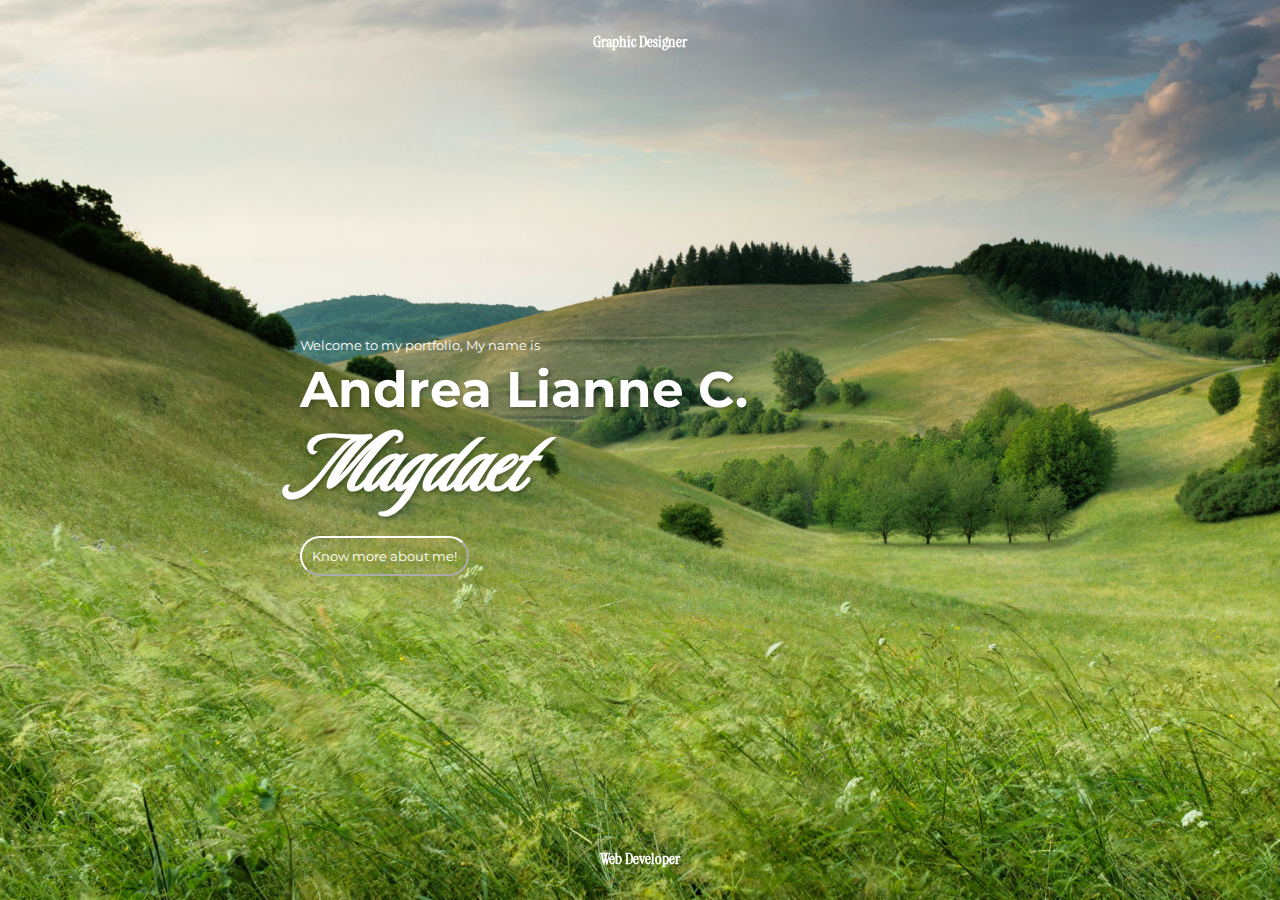
<file: index.html>
<!DOCTYPE html>
<html>
    <title>Aia's Portfolio</title>
    <head>
        <link rel="preconnect" href="https://fonts.googleapis.com">
        <link rel="preconnect" href="https://fonts.gstatic.com" crossorigin>
        <link href="https://fonts.googleapis.com/css2?family=Instrument+Serif:ital@0;1&display=swap" rel="stylesheet">
        <link href="https://fonts.googleapis.com/css2?family=Hurricane&family=Luxurious+Script&family=Montserrat:ital@1&display=swap" rel="stylesheet">
        <link href="https://fonts.googleapis.com/css2?family=Montserrat:ital,wght@0,100..900;1,100..900&display=swap" rel="stylesheet">
        
        <link rel="stylesheet" href="css/style.css">
    </head>

    <body class="homepage">
        <div class="top-txt">
        <h4>Graphic Designer</h4>
        </div>

        <div class="introduction">

        <div class="introtxt">
            <p>Welcome to my portfolio, My name is</p>
        </div>

        <div class="nameText1">
        <h1 style="font-size: 50px;">Andrea Lianne C.</h1>
        </div>

        <div class="nameText2">
        <h1 style="font-size: 100px;">Magdaet</h1>
        </div>

        <button class="button1" onclick="location.href='about.html';">Know more about me!</button>
        </div>
        
        <div class="bot-txt">
        <h4>Web Developer</h4>
        </div>
    </body>
</html>
</file>
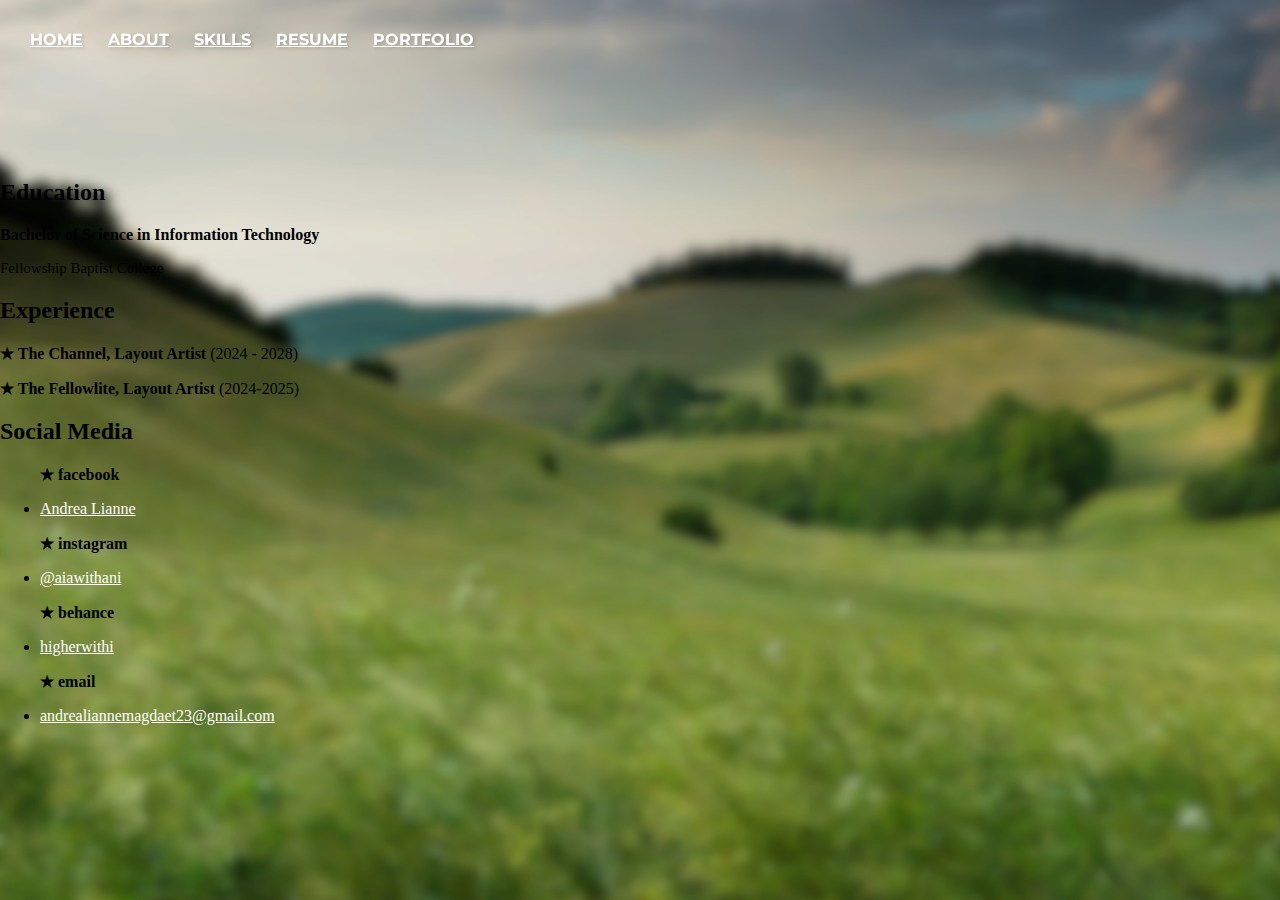
<file: resume.html>
<!DOCTYPE html>
<html>
        <title>Resume!</title>
        <head>
            <link rel="preconnect" href="https://fonts.googleapis.com">
            <link rel="preconnect" href="https://fonts.gstatic.com" crossorigin>
            <link href="https://fonts.googleapis.com/css2?family=Instrument+Serif:ital@0;1&display=swap" rel="stylesheet">
            <link href="https://fonts.googleapis.com/css2?family=Hurricane&family=Luxurious+Script&family=Montserrat:ital@1&display=swap" rel="stylesheet">
            <link href="https://fonts.googleapis.com/css2?family=Montserrat:ital,wght@0,100..900;1,100..900&display=swap" rel="stylesheet">
            <link rel="stylesheet" href="css/style.css">
    </head>

    <body id="resume">
        <div class="navigation">
            <a href="index.html">HOME</a>
            <a href="about.html">ABOUT</a>
            <a href="skills.html">SKILLS</a>
            <a href="resume.html">RESUME</a>
            <a href="portfolio.html">PORTFOLIO</a>
            </div>


            <div class="resume-container">
                <div class="RSleft-column">

                    <div class="section">
                        <h2 class="resume-h2">Education</h2>
                        <p class="resume-p"><strong>Bachelor of Science in Information Technology</strong></p>
                        <p class="resume-p" style="font-size: 15px;">Fellowship Baptist College</p>
                    </div>
        
                    <div class="section">
                        <h2 class="resume-h2">Experience</h2>
                        <p class="resume-p"><strong>★ The Channel, Layout Artist</strong> (2024 - 2028) </p>
                        <p class="resume-p"><strong>★ The Fellowlite, Layout Artist</strong> (2024-2025)</p>
                    </div>
                </div>
        
                <div class="RSright-column">
                    <h2 class="resume-h2">Social Media</h2>
                    <ul>
                        <p class="resume-p"><strong>★    facebook</strong></p>
                        <li><a href="https://www.facebook.com" target="_blank">Andrea Lianne</a></li>
                        <p class="resume-p"><strong>★    instagram</strong></p>
                        <li><a href="https://www.instagram.com" target="_blank">@aiawithani</a></li>
                        <p class="resume-p"><strong>★    behance</strong></p>
                        <li><a href="https://www.behance.net" target="_blank">higherwithi</a></li>
                        <p class="resume-p"><strong>★    email</strong></p>
                        <li><a href="mailto:youremail@example.com">andrealiannemagdaet23@gmail.com</a></li>
                    </ul>
                </div>
            </div>

    </body>
</html>
</file>
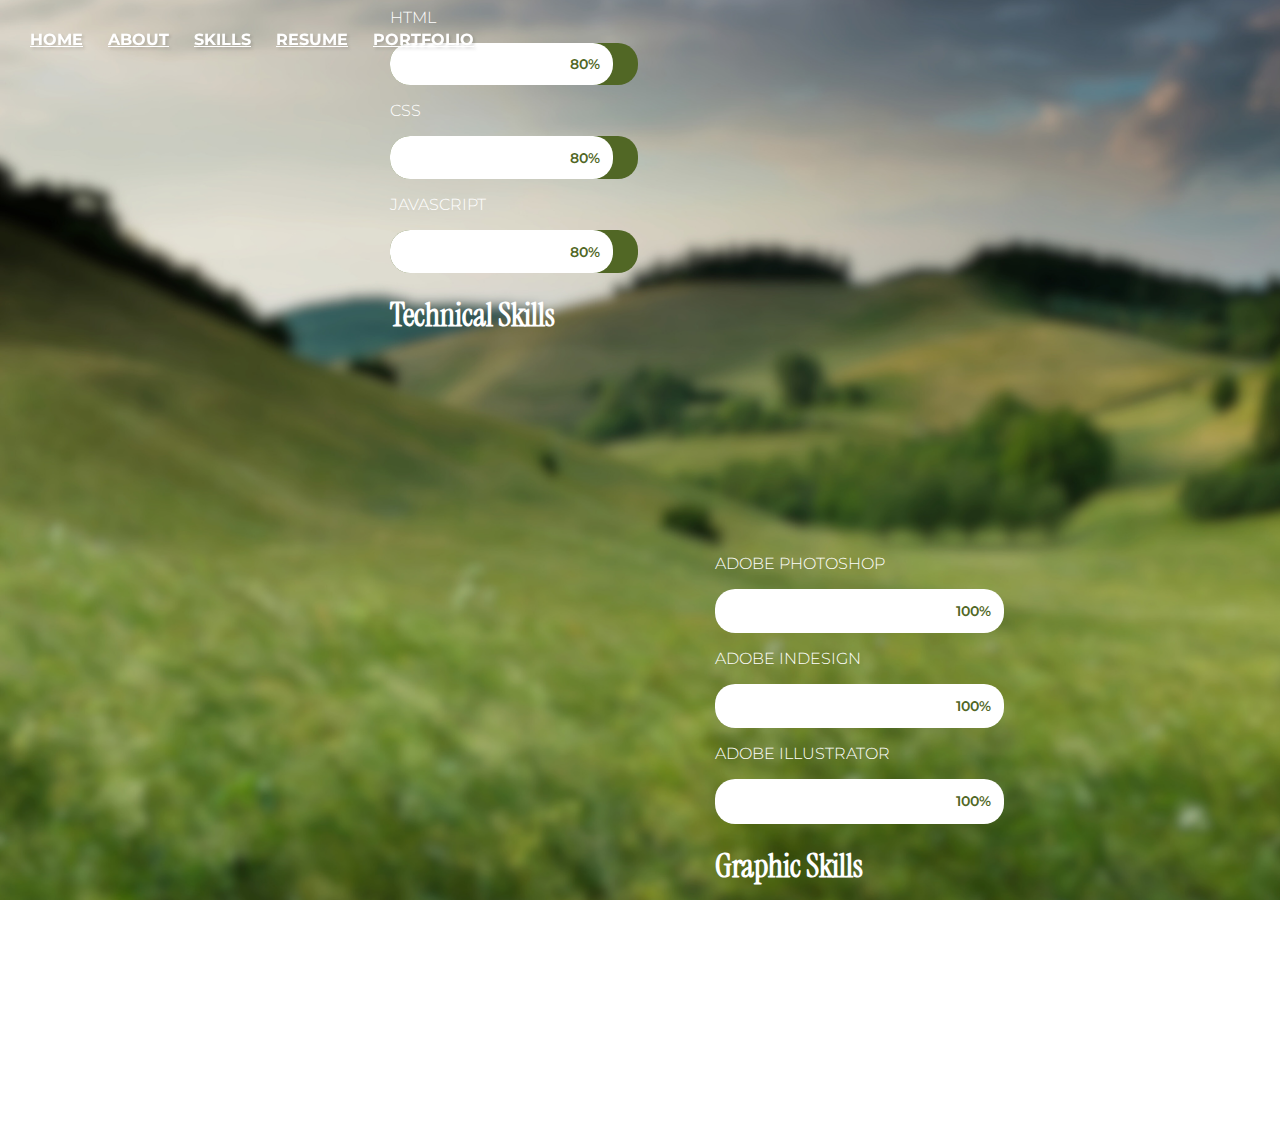
<file: skills.html>
<!DOCTYPE html>
<html>
        <title>My Skills!</title>
        <head>
            <link rel="preconnect" href="https://fonts.googleapis.com">
            <link rel="preconnect" href="https://fonts.gstatic.com" crossorigin>
            <link href="https://fonts.googleapis.com/css2?family=Instrument+Serif:ital@0;1&display=swap" rel="stylesheet">
            <link href="https://fonts.googleapis.com/css2?family=Hurricane&family=Luxurious+Script&family=Montserrat:ital@1&display=swap" rel="stylesheet">
            <link href="https://fonts.googleapis.com/css2?family=Montserrat:ital,wght@0,100..900;1,100..900&display=swap" rel="stylesheet">
            <link rel="stylesheet" href="css/style.css">
    </head>

    <body id="skills">
        <div class="navigation">
            <a href="index.html">HOME</a>
            <a href="about.html">ABOUT</a>
            <a href="skills.html">SKILLS</a>
            <a href="resume.html">RESUME</a>
            <a href="portfolio.html">PORTFOLIO</a>
            </div>


            <div class="myskills">
    
    <div class="column1">

    <p class="p-skills">HTML</p> 
    <div class="progress"> 
        <div class="skill html">80%</div> 
    </div> 

    <p class="p-skills">CSS</p> 
    <div class="progress"> 
        <div class="skill css">80%</div> 
    </div> 

    <p class="p-skills">JAVASCRIPT</p> 
    <div class="progress"> 
        <div class="skill js">80%</div> 
    </div> 

    <h1 class="skills-h1">Technical Skills</h1>

    </div>


    <div class="column2">
        
    <p class="p-skills">ADOBE PHOTOSHOP</p> 
    <div class="progress"> 
        <div class="skill ADP">100%</div> 
    </div> 

    <p class="p-skills">ADOBE INDESIGN</p> 
    <div class="progress"> 
        <div class="skill ADI">100%</div> 
    </div> 

    <p class="p-skills">ADOBE ILLUSTRATOR</p> 
    <div class="progress"> 
        <div class="skill ADILL">100%</div> 
    </div> 

    <h1 class="skills-h1">Graphic Skills</h1>

    </div>

    </div>




    </body>
</html>
</file>
<file: css/style.css>
body {
    background-image: url(../IMAGES/background-image1.png);
    background-repeat: no-repeat;
    background-attachment: fixed;  
    background-size: cover;
    margin: 0;
    height: 100vh;
    display: flex;
    align-items: center;
    overflow: hidden;
}

@keyframes fadeInOpacity {
	0% {
		opacity: 0;
	}
	100% {
		opacity: 1;
	}
}

.top-txt {
    position: fixed;
    top: 0;
    left: 50%;
    transform: translateX(-50%);
    color: white;
    padding: 10px;
    width: 100%;
    text-align: center;
    z-index: 10;
    font-family: "Instrument Serif", serif;
    font-optical-sizing: auto;
}

.bot-txt {
    position: fixed;
    bottom: 0;
    left: 50%;
    transform: translateX(-50%);
    color: white;
    padding: 10px;
    width: 100%;
    text-align: center;
    z-index: 10;
    font-family: "Instrument Serif", serif;
    font-optical-sizing: auto;
}

.nameText1 {
    text-align: left;
    margin-bottom: 20px;
    margin-left: 300px;
    line-height: 0.1;
    color: white;
    text-shadow: 2px 2px 4px rgba(5, 19, 0, 0.342);
    font-family: "Montserrat", serif;
    font-optical-sizing: auto;
    font-weight: 900;
    animation-name: fadeInOpacity;
	animation-iteration-count: 1;
	animation-timing-function: ease-in;
	animation-duration: 2s;
}

.nameText2 {
    text-align: left;
    margin-bottom: 20px;
    margin-left: 300px;
    line-height: 0.1;
    color: white;
    text-shadow: 2px 2px 4px rgba(5, 19, 0, 0.342);
    animation-name: fadeInOpacity;
	animation-iteration-count: 1;
	animation-timing-function: ease-in;
	animation-duration: 2s;
    font-family: "Luxurious Script", serif;
    font-weight: lighter;
}

.button1 {
    margin-left: 300px;
    border-radius: 30px;
    background-color: transparent;
    color: white;
    border-color: rgb(255, 255, 255);
    padding: 10px;
    border-width: 2px;
    font-family: "Montserrat", serif;
    font-optical-sizing: auto;
    font-weight: 400;
    animation-name: fadeInOpacity;
	animation-iteration-count: 1;
	animation-timing-function: ease-in;
	animation-duration: 1s;
}

.button1:hover {
    background-color: rgb(255, 255, 255);
    color: rgb(0, 51, 0);
    cursor: pointer;
}

.introtxt {
    margin-left: 300px;
    color: white;
    font-size: small;
    animation-name: fadeInOpacity;
	animation-iteration-count: 1;
	animation-timing-function: ease-in;
	animation-duration: 2s;
    font-family: "Montserrat", serif;
    font-optical-sizing: auto;
    font-weight: 400;
}

/* about me style */

.navigation {
    position: fixed;
    margin-top: 30px;
    margin-left: 30px;
    top: 0%;
    word-spacing: 20px;
    color: white;
    text-shadow: 2px 2px 3px rgba(0, 0, 0, 0.144);
    color: white;
    animation-name: fadeInOpacity;
	animation-iteration-count: 1;
	animation-timing-function: ease-in;
	animation-duration: 1s;
    font-family: "Montserrat", serif;
    font-optical-sizing: auto;
    font-weight: 700;
}

a {
    color: white;
}

body#about, body#skills, body#resume, body#portfolio {
    background-image: url(../IMAGES/background-image2.png);
    background-repeat: no-repeat;
}

body#resume, body#portfolio {
    background-image: url(../IMAGES/background-image2.png);
    background-repeat: no-repeat;
}

@keyframes fadeInOpacity {
	0% {
		opacity: 0;
	}
	100% {
		opacity: 1;
	}
}

.AMtxt {
    color: white;
    text-align: center;
    padding: 100px;
    margin: 40px;
    margin-top: 300px;
    animation-name: fadeInOpacity;
	animation-iteration-count: 1;
	animation-timing-function: ease-in;
	animation-duration: 2s;
    font-family: "Montserrat", serif;
    font-optical-sizing: auto;
    font-weight: 400;
}

.aia-image {
    animation-name: fadeInOpacity;
	animation-iteration-count: 1;
	animation-timing-function: ease-in;
	animation-duration: 2s;
    position: absolute;
    margin: 0 auto;
    max-width: 100%;
    top: 8%;
    margin-left: 40%;
    margin-right: auto;
}

/*skills*/

.myskills {
    animation-name: fadeInOpacity;
	animation-iteration-count: 1;
	animation-timing-function: ease-in;
	animation-duration: 1s;
    padding: 150px;
    display: block;
    content: " ";
    clear: both;
    margin: 150px;
}

.column1 {
    float: left;
    padding: 60px;
    margin: 30px;
}

.column2 {
    float: right;
    padding: 60px;
    margin: 30px;
}

.progress { 
    background-color: #516725; 
    width: 150%; 
    border-radius: 20px; 
} 

.skill { 
    background-color: #ffffff; 
    color: #516725; 
    padding: 5%; 
    text-align: right; 
    font-size: 14px; 
    font-family: "Montserrat", serif;
    font-weight: 600;
    border-radius: 20px; 
} 

.skills-h1 {
    font-family: "Instrument Serif", serif;
    font-optical-sizing: auto;
    color: rgb(255, 255, 255);
}

.p-skills {
    font-family: "Montserrat", serif;
    font-optical-sizing: auto;
    font-weight: 300;
    color: white;
}

.html { 
    width: 80%; 
} 

.ADP { 
    width: 100%; 
} 

.css { 
    width: 80%; 
} 

.ADI { 
    width: 100%; 
} 

.js { 
    width: 80%; 
} 

.ADILL { 
    width: 100%; 
}
</file>
